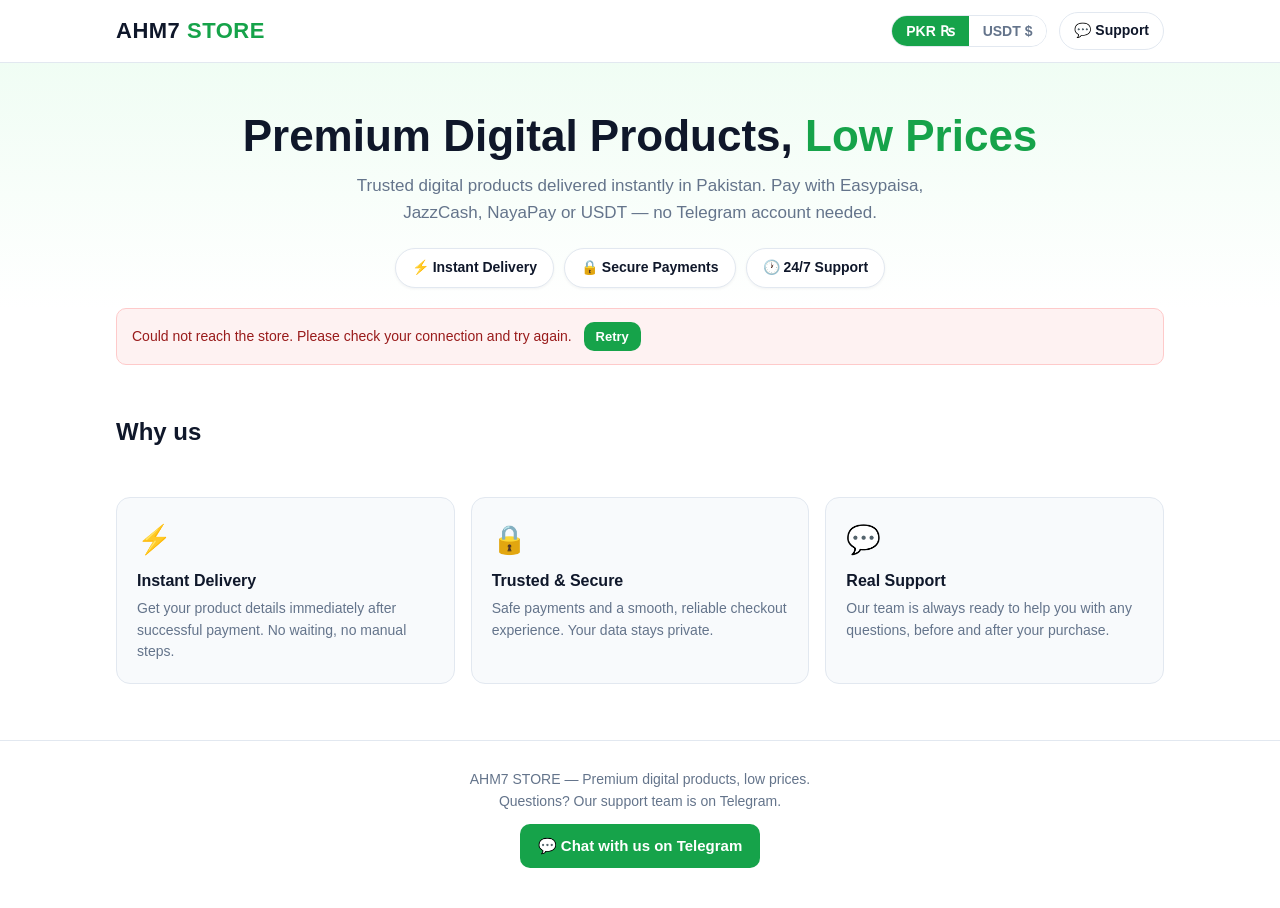
<file: store/index.html>
<!DOCTYPE html>
<html lang="en">
<head>
<meta charset="UTF-8">
<meta name="viewport" content="width=device-width, initial-scale=1.0">
<title>AHM7 STORE — Premium Digital Products, Low Prices</title>
<meta name="description" content="Premium digital products at low prices. Pay with Easypaisa, JazzCash, NayaPay or USDT. Instant delivery, no Telegram needed.">
<style>
/* ===================== Base ===================== */
* { box-sizing: border-box; margin: 0; padding: 0; }
:root {
  --green: #16a34a;
  --green-dark: #15803d;
  --green-soft: #f0fdf4;
  --ink: #0f172a;
  --muted: #64748b;
  --line: #e2e8f0;
  --bg: #ffffff;
  --bg-soft: #f8fafc;
  --red: #dc2626;
  --amber: #b45309;
  --radius: 14px;
}
body {
  font-family: -apple-system, BlinkMacSystemFont, "Segoe UI", Roboto, Helvetica, Arial, sans-serif;
  color: var(--ink);
  background: var(--bg);
  line-height: 1.55;
}
a { color: var(--green); text-decoration: none; }
button { font-family: inherit; cursor: pointer; }
input, select { font-family: inherit; }
.container { max-width: 1080px; margin: 0 auto; padding: 0 16px; }
.hidden { display: none !important; }

/* ===================== Header ===================== */
header {
  position: sticky; top: 0; z-index: 50;
  background: rgba(255,255,255,.97);
  border-bottom: 1px solid var(--line);
}
.header-inner {
  max-width: 1080px; margin: 0 auto; padding: 12px 16px;
  display: flex; align-items: center; gap: 12px; flex-wrap: wrap;
}
.logo { font-size: 22px; font-weight: 800; letter-spacing: .5px; color: var(--ink); }
.logo span { color: var(--green); }
.header-spacer { flex: 1; }
.support-link {
  font-size: 14px; font-weight: 600; color: var(--ink);
  border: 1px solid var(--line); border-radius: 999px; padding: 7px 14px;
  background: #fff;
}
.support-link:hover { border-color: var(--green); color: var(--green); }

/* Currency toggle */
.currency-toggle { display: flex; border: 1px solid var(--line); border-radius: 999px; overflow: hidden; }
.currency-toggle button {
  border: 0; background: #fff; padding: 7px 14px; font-size: 14px; font-weight: 700; color: var(--muted);
}
.currency-toggle button.active { background: var(--green); color: #fff; }

/* ===================== Hero ===================== */
.hero { text-align: center; padding: 48px 16px 20px; background: linear-gradient(180deg, var(--green-soft), #fff); }
.hero h1 { font-size: clamp(28px, 5vw, 44px); line-height: 1.15; font-weight: 800; }
.hero h1 span { color: var(--green); }
.hero p { color: var(--muted); font-size: 17px; max-width: 620px; margin: 12px auto 0; }
.badges { display: flex; gap: 10px; justify-content: center; flex-wrap: wrap; margin-top: 22px; }
.badge {
  background: #fff; border: 1px solid var(--line); border-radius: 999px;
  padding: 8px 16px; font-size: 14px; font-weight: 600;
  box-shadow: 0 1px 3px rgba(15,23,42,.05);
}

/* ===================== Sections ===================== */
section.block { padding: 34px 0 8px; }
section.block h2 { font-size: 24px; font-weight: 800; }
.section-sub { color: var(--muted); margin: 4px 0 18px; }

/* ===================== Product cards (Popular) ===================== */
.cards { display: grid; grid-template-columns: repeat(auto-fill, minmax(240px, 1fr)); gap: 16px; }
.card {
  border: 1px solid var(--line); border-radius: var(--radius); overflow: hidden;
  background: #fff; display: flex; flex-direction: column;
  box-shadow: 0 1px 4px rgba(15,23,42,.05);
  transition: transform .12s ease, box-shadow .12s ease;
}
.card:hover { transform: translateY(-2px); box-shadow: 0 6px 18px rgba(15,23,42,.09); }
.card-tile {
  height: 120px; display: flex; align-items: center; justify-content: center;
  font-size: 44px; font-weight: 800; color: rgba(255,255,255,.95); letter-spacing: 1px;
}
.card-body { padding: 14px; display: flex; flex-direction: column; gap: 6px; flex: 1; }
.card-cat {
  font-size: 11px; font-weight: 700; text-transform: uppercase; letter-spacing: .6px;
  color: var(--green); background: var(--green-soft);
  align-self: flex-start; padding: 3px 8px; border-radius: 999px;
}
.card-name { font-size: 16px; font-weight: 700; line-height: 1.3; }
.card-desc { font-size: 13px; color: var(--muted); flex: 1;
  display: -webkit-box; -webkit-line-clamp: 2; -webkit-box-orient: vertical; overflow: hidden; }
.card-foot { display: flex; align-items: center; justify-content: space-between; gap: 8px; margin-top: 6px; }
.price { font-size: 18px; font-weight: 800; }
.price .old { font-size: 13px; font-weight: 500; color: var(--muted); text-decoration: line-through; margin-right: 6px; }
.discount-tag {
  font-size: 11px; font-weight: 700; color: var(--red);
  background: #fef2f2; border: 1px solid #fecaca; border-radius: 999px; padding: 2px 7px;
}

/* Buttons */
.btn {
  border: 0; border-radius: 10px; padding: 10px 18px; font-size: 15px; font-weight: 700;
  background: var(--green); color: #fff;
}
.btn:hover { background: var(--green-dark); }
.btn:disabled { background: #cbd5e1; cursor: not-allowed; }
.btn-ghost { background: #fff; color: var(--ink); border: 1px solid var(--line); }
.btn-ghost:hover { border-color: var(--green); color: var(--green); }
.btn-block { width: 100%; }
.btn-small { padding: 7px 12px; font-size: 13px; }

/* ===================== All products list ===================== */
.toolbar { display: flex; gap: 10px; flex-wrap: wrap; margin-bottom: 14px; }
.search-box {
  flex: 1; min-width: 200px; padding: 10px 14px; font-size: 15px;
  border: 1px solid var(--line); border-radius: 10px; outline: none;
}
.search-box:focus { border-color: var(--green); }
.chips { display: flex; gap: 8px; flex-wrap: wrap; margin-bottom: 16px; }
.chip {
  border: 1px solid var(--line); background: #fff; border-radius: 999px;
  padding: 6px 14px; font-size: 13px; font-weight: 600; color: var(--muted);
}
.chip.active { background: var(--ink); color: #fff; border-color: var(--ink); }
.list { display: flex; flex-direction: column; gap: 10px; }
.list-row {
  display: flex; align-items: center; gap: 14px;
  border: 1px solid var(--line); border-radius: var(--radius); padding: 12px 14px; background: #fff;
}
.list-tile {
  width: 56px; height: 56px; border-radius: 12px; flex-shrink: 0;
  display: flex; align-items: center; justify-content: center;
  font-size: 20px; font-weight: 800; color: rgba(255,255,255,.95);
}
.list-info { flex: 1; min-width: 0; }
.list-name { font-weight: 700; font-size: 15px; }
.list-desc { font-size: 13px; color: var(--muted); white-space: nowrap; overflow: hidden; text-overflow: ellipsis; }
.list-cat { font-size: 11px; font-weight: 700; text-transform: uppercase; letter-spacing: .5px; color: var(--green); }
.list-price { text-align: right; flex-shrink: 0; }
.out-tag { font-size: 12px; font-weight: 700; color: var(--red); }

/* ===================== Why us ===================== */
.why-grid { display: grid; grid-template-columns: repeat(auto-fit, minmax(220px, 1fr)); gap: 16px; }
.why-card { background: var(--bg-soft); border: 1px solid var(--line); border-radius: var(--radius); padding: 20px; }
.why-card .why-icon { font-size: 28px; margin-bottom: 8px; }
.why-card h3 { font-size: 16px; margin-bottom: 4px; }
.why-card p { font-size: 14px; color: var(--muted); }

/* ===================== Footer ===================== */
footer { margin-top: 48px; border-top: 1px solid var(--line); padding: 28px 0 40px; text-align: center; color: var(--muted); font-size: 14px; }
footer .btn { display: inline-block; margin-top: 12px; }

/* ===================== Checkout / pay / delivered views ===================== */
.view { padding: 28px 0 40px; }
.panel { max-width: 620px; margin: 0 auto; background: #fff; border: 1px solid var(--line); border-radius: var(--radius); padding: 22px; box-shadow: 0 2px 10px rgba(15,23,42,.05); }
.panel h2 { font-size: 22px; margin-bottom: 4px; }
.panel .sub { color: var(--muted); font-size: 14px; margin-bottom: 16px; }
.back-link { display: inline-block; margin-bottom: 14px; font-size: 14px; font-weight: 600; color: var(--muted); cursor: pointer; background: none; border: 0; padding: 0; }
.back-link:hover { color: var(--green); }
.field { margin-bottom: 14px; }
.field label { display: block; font-size: 13px; font-weight: 700; margin-bottom: 5px; }
.field input[type="email"], .field input[type="text"] {
  width: 100%; padding: 11px 13px; font-size: 15px; border: 1px solid var(--line); border-radius: 10px; outline: none;
}
.field input:focus { border-color: var(--green); }
.field .hint { font-size: 12px; color: var(--muted); margin-top: 4px; }
.field .error { font-size: 12px; color: var(--red); margin-top: 4px; }

/* Quantity stepper */
.qty-row { display: flex; align-items: center; gap: 10px; }
.qty-btn {
  width: 38px; height: 38px; border: 1px solid var(--line); border-radius: 10px;
  background: #fff; font-size: 18px; font-weight: 700;
}
.qty-btn:disabled { color: #cbd5e1; cursor: not-allowed; }
.qty-num { min-width: 40px; text-align: center; font-size: 17px; font-weight: 700; }
.tier-hint { font-size: 13px; color: var(--green); font-weight: 600; margin-top: 6px; }

/* Terms box */
.terms-box {
  border: 1px solid var(--line); border-radius: 10px; background: var(--bg-soft);
  padding: 12px 14px; font-size: 13px; color: var(--muted);
  max-height: 150px; overflow-y: auto; white-space: pre-wrap; margin-bottom: 8px;
}
.terms-check { display: flex; gap: 8px; align-items: flex-start; font-size: 14px; font-weight: 600; }
.terms-check input { margin-top: 3px; }

/* Payment method picker */
.method-list { display: flex; flex-direction: column; gap: 8px; }
.method-option {
  display: flex; align-items: center; gap: 10px;
  border: 1px solid var(--line); border-radius: 10px; padding: 12px 14px; cursor: pointer;
}
.method-option.selected { border-color: var(--green); background: var(--green-soft); }
.method-option input { accent-color: var(--green); }
.method-name { font-weight: 700; font-size: 15px; }
.method-type { font-size: 12px; color: var(--muted); }

/* Pay screen */
.total-big { text-align: center; padding: 18px 0 6px; }
.total-big .label { font-size: 13px; color: var(--muted); font-weight: 700; text-transform: uppercase; letter-spacing: .5px; }
.total-big .amount { font-size: 38px; font-weight: 800; }
.total-big .method-line { font-size: 14px; color: var(--muted); margin-top: 2px; }
.countdown { text-align: center; font-size: 15px; font-weight: 700; color: var(--amber); margin: 6px 0 14px; }
.pay-details {
  border: 1px dashed var(--line); border-radius: 10px; background: var(--bg-soft);
  padding: 14px; font-size: 14px; white-space: pre-wrap; margin-bottom: 12px;
}
.copy-row {
  display: flex; align-items: center; justify-content: space-between; gap: 10px;
  border: 1px solid var(--line); border-radius: 10px; padding: 10px 12px; margin-bottom: 8px; background: #fff;
}
.copy-row .copy-label { font-size: 12px; color: var(--muted); font-weight: 700; text-transform: uppercase; letter-spacing: .4px; }
.copy-row .copy-value { font-size: 15px; font-weight: 700; word-break: break-all; }
.status-line { text-align: center; font-size: 14px; color: var(--muted); margin: 12px 0; }
.status-line b { color: var(--ink); }
.divider { text-align: center; color: var(--muted); font-size: 13px; margin: 16px 0 10px; }

/* Credentials */
.cred-box {
  border: 1px solid var(--line); border-radius: 10px; padding: 12px; margin-bottom: 10px;
  display: flex; align-items: flex-start; gap: 10px; background: var(--bg-soft);
}
.cred-text { flex: 1; font-family: ui-monospace, Menlo, Consolas, monospace; font-size: 13px; white-space: pre-wrap; word-break: break-all; }
.order-id-line { font-size: 13px; color: var(--muted); text-align: center; margin-top: 14px; }

/* Notices */
.notice { border-radius: 10px; padding: 13px 15px; font-size: 14px; margin-bottom: 14px; }
.notice.error { background: #fef2f2; border: 1px solid #fecaca; color: #991b1b; }
.notice.info { background: #eff6ff; border: 1px solid #bfdbfe; color: #1e40af; }
.notice.success { background: var(--green-soft); border: 1px solid #bbf7d0; color: #166534; }
.loading { text-align: center; color: var(--muted); padding: 40px 0; font-size: 15px; }
.empty { text-align: center; color: var(--muted); padding: 30px 0; }
@media (max-width: 560px) {
  .list-desc { display: none; }
  .list-row { flex-wrap: wrap; }
  .list-price { text-align: left; }
}
</style>
</head>
<body>

<!-- ===================== Header ===================== -->
<header>
  <div class="header-inner">
    <div class="logo">AHM7 <span>STORE</span></div>
    <div class="header-spacer"></div>
    <div class="currency-toggle" role="group" aria-label="Currency">
      <button type="button" id="curPkr" class="active" onclick="setCurrency('pkr')">PKR ₨</button>
      <button type="button" id="curUsdt" onclick="setCurrency('usdt')">USDT $</button>
    </div>
    <a class="support-link" href="https://t.me/ahm7storebot" target="_blank" rel="noopener">💬 Support</a>
  </div>
</header>

<!-- ===================== BROWSE VIEW ===================== -->
<main id="view-browse">
  <!-- Hero -->
  <div class="hero">
    <h1>Premium Digital Products, <span>Low Prices</span></h1>
    <p>Trusted digital products delivered instantly in Pakistan. Pay with Easypaisa, JazzCash, NayaPay or USDT — no Telegram account needed.</p>
    <div class="badges">
      <span class="badge">⚡ Instant Delivery</span>
      <span class="badge">🔒 Secure Payments</span>
      <span class="badge">🕐 24/7 Support</span>
    </div>
  </div>

  <div class="container">
    <!-- Loading / error state for the product list -->
    <div id="productsLoading" class="loading">Loading products…</div>
    <div id="productsError" class="notice error hidden"></div>

    <!-- Popular products -->
    <section class="block hidden" id="popularSection">
      <h2>🔥 Popular Products</h2>
      <p class="section-sub">Our best-selling products at unbeatable prices.</p>
      <div class="cards" id="popularGrid"></div>
    </section>

    <!-- All products -->
    <section class="block hidden" id="allSection">
      <h2>All Products</h2>
      <p class="section-sub">Every product we sell — one click away.</p>
      <div class="toolbar">
        <input class="search-box" id="searchInput" type="text" placeholder="🔍 Search products…" oninput="renderAllProducts()">
      </div>
      <div class="chips" id="categoryChips"></div>
      <div class="list" id="allList"></div>
      <div id="noResults" class="empty hidden">No products match your search.</div>
    </section>

    <!-- Why us -->
    <section class="block">
      <h2>Why us</h2>
      <p class="section-sub">&nbsp;</p>
      <div class="why-grid">
        <div class="why-card">
          <div class="why-icon">⚡</div>
          <h3>Instant Delivery</h3>
          <p>Get your product details immediately after successful payment. No waiting, no manual steps.</p>
        </div>
        <div class="why-card">
          <div class="why-icon">🔒</div>
          <h3>Trusted &amp; Secure</h3>
          <p>Safe payments and a smooth, reliable checkout experience. Your data stays private.</p>
        </div>
        <div class="why-card">
          <div class="why-icon">💬</div>
          <h3>Real Support</h3>
          <p>Our team is always ready to help you with any questions, before and after your purchase.</p>
        </div>
      </div>
    </section>
  </div>

  <footer>
    <div class="container">
      <p>AHM7 STORE — Premium digital products, low prices.</p>
      <p>Questions? Our support team is on Telegram.</p>
      <a class="btn" href="https://t.me/ahm7storebot" target="_blank" rel="noopener">💬 Chat with us on Telegram</a>
    </div>
  </footer>
</main>

<!-- ===================== CHECKOUT VIEW ===================== -->
<main id="view-checkout" class="view hidden">
  <div class="container">
    <div class="panel">
      <button type="button" class="back-link" onclick="goBrowse()">← Back to products</button>
      <h2>Checkout</h2>
      <p class="sub" id="checkoutProductName"></p>

      <div id="checkoutError" class="notice error hidden"></div>

      <div class="field">
        <label>Quantity</label>
        <div class="qty-row">
          <button type="button" class="qty-btn" id="qtyMinus" onclick="changeQty(-1)">−</button>
          <span class="qty-num" id="qtyNum">1</span>
          <button type="button" class="qty-btn" id="qtyPlus" onclick="changeQty(1)">+</button>
          <span id="qtyStockHint" class="hint"></span>
        </div>
        <div class="tier-hint" id="tierHint"></div>
      </div>

      <div class="field">
        <label for="emailInput">Your email</label>
        <input type="email" id="emailInput" placeholder="you@example.com" autocomplete="email">
        <div class="hint">Your product will be delivered on this page and also emailed to you.</div>
        <div class="error hidden" id="emailError">Please enter a valid email address.</div>
      </div>

      <div class="field hidden" id="termsField">
        <label>Product terms &amp; conditions</label>
        <div class="terms-box" id="termsBox"></div>
        <label class="terms-check"><input type="checkbox" id="termsCheck"> I agree to the terms &amp; conditions above</label>
        <div class="error hidden" id="termsError">Please tick the box to agree to the product terms.</div>
      </div>

      <div class="field">
        <label>Payment method</label>
        <div id="methodsLoading" class="loading" style="padding:16px 0;">Loading payment methods…</div>
        <div id="methodsError" class="notice error hidden"></div>
        <div class="method-list" id="methodList"></div>
      </div>

      <div class="field">
        <div style="display:flex;justify-content:space-between;align-items:center;">
          <span style="font-weight:700;">Estimated total</span>
          <span style="font-size:20px;font-weight:800;" id="estimatedTotal">—</span>
        </div>
        <div class="hint">The exact total is confirmed on the next step — please pay exactly that amount.</div>
      </div>

      <button type="button" class="btn btn-block" id="confirmOrderBtn" onclick="createOrder()">Confirm Order</button>
    </div>
  </div>
</main>

<!-- ===================== PAY / WAITING VIEW ===================== -->
<main id="view-pay" class="view hidden">
  <div class="container">
    <div class="panel">
      <h2 id="payTitle">Complete your payment</h2>
      <p class="sub" id="paySubtitle"></p>

      <div id="payError" class="notice error hidden"></div>

      <div class="total-big">
        <div class="label">Pay exactly</div>
        <div class="amount" id="payTotal">—</div>
        <div class="method-line" id="payMethodLine"></div>
      </div>
      <div class="countdown hidden" id="countdown"></div>

      <div class="pay-details" id="payDetails"></div>
      <div id="payCopyFields"></div>

      <div class="status-line" id="payStatusLine">Waiting for your payment…</div>

      <button type="button" class="btn btn-block" id="paidBtn" onclick="markPaid()">✅ I Made Payment</button>

      <div class="divider">— or —</div>

      <div class="field">
        <label for="proofInput">📤 Upload payment screenshot</label>
        <input type="file" id="proofInput" accept="image/*" onchange="uploadProof(this)">
        <div class="hint">If the payment is not found automatically, upload a screenshot and the admin will approve it manually.</div>
      </div>

      <div id="proofNote" class="notice info hidden">Proof sent — the admin will review it, your product will appear here once approved.</div>

      <button type="button" class="btn btn-ghost btn-block" onclick="goBrowse()">Cancel — back to products</button>
      <p class="order-id-line" id="payOrderId"></p>
    </div>
  </div>
</main>

<!-- ===================== DELIVERED VIEW ===================== -->
<main id="view-delivered" class="view hidden">
  <div class="container">
    <div class="panel">
      <h2>🎉 Your product is ready!</h2>
      <p class="sub" id="deliveredSub"></p>

      <div id="deliveredInstructions" class="notice info hidden"></div>

      <div id="credentialsList"></div>

      <button type="button" class="btn btn-block" onclick="downloadCredentials()">⬇️ Download .txt</button>
      <p class="order-id-line" id="deliveredOrderId"></p>
      <p class="order-id-line" id="deliveredEmailNote"></p>
      <br>
      <button type="button" class="btn btn-ghost btn-block" onclick="goBrowse()">← Back to products</button>
    </div>
  </div>
</main>

<!-- ===================== FAILED VIEW (rejected / expired) ===================== -->
<main id="view-failed" class="view hidden">
  <div class="container">
    <div class="panel" style="text-align:center;">
      <h2 id="failedTitle">Order update</h2>
      <p class="sub" id="failedText" style="margin-top:10px;"></p>
      <a class="btn" href="https://t.me/ahm7storebot" target="_blank" rel="noopener" style="display:inline-block;margin-bottom:10px;">💬 Contact support</a><br>
      <button type="button" class="btn btn-ghost btn-block" onclick="goBrowse()">Browse products</button>
      <p class="order-id-line" id="failedOrderId"></p>
    </div>
  </div>
</main>

<script>
/* ============================================================
   AHM7 STORE — single-page web store
   Reads products live from the bot API (same MongoDB as the
   Telegram bot, so bot changes show here automatically).
   ============================================================ */

// ---- API base: change this one line if the API moves ----
const API_BASE = "https://api.ahm7.tech/v1";

// ---- State ----
let allProducts = [];       // raw products from GET /products (bundles already filtered out)
let methods = null;         // payment methods from GET /web/methods (loaded lazily)
let currency = "pkr";       // "pkr" | "usdt" — browsing currency, default PKR
let activeCategory = "All";
let checkoutProduct = null; // product object being bought
let checkoutQty = 1;
let selectedMethodId = null;
let currentOrder = null;    // order object from POST /web/orders
let pollTimer = null;       // 15s status poll
let countdownTimer = null;  // 1s countdown

/* ============================================================
   Small helpers
   ============================================================ */

// Escape text coming from the API before putting it in HTML.
function esc(s) {
  return String(s == null ? "" : s)
    .replace(/&/g, "&amp;").replace(/</g, "&lt;").replace(/>/g, "&gt;")
    .replace(/"/g, "&quot;").replace(/'/g, "&#39;");
}

// Format a price. PKR/INR are whole numbers: "₨1,234". USDT: "$1.23".
function fmtPrice(value, cur) {
  const n = Number(value || 0);
  if (cur === "pkr") return "₨" + Math.ceil(n).toLocaleString("en-US");
  if (cur === "inr") return "₹" + Math.ceil(n).toLocaleString("en-US");
  return "$" + n.toFixed(2);
}

// Price the buyer pays for a product in the browsing currency.
function payPrice(p, cur) {
  const ep = p.effectivePrices || p.prices || {};
  return Number(ep[cur] != null ? ep[cur] : (ep.usdt || 0));
}
// Struck-through original price (only meaningful when hasDiscount is true).
function origPrice(p, cur) {
  const op = p.originalPrices || {};
  return Number(op[cur] != null ? op[cur] : 0);
}

// Short initials for the gradient tile, e.g. "ChatGPT Plus" -> "CP".
function initials(name) {
  const words = String(name || "?").trim().split(/\s+/).filter(Boolean);
  const first = (words[0] || "?").charAt(0);
  const second = words.length > 1 ? words[1].charAt(0) : (words[0] || "").charAt(1) || "";
  return (first + second).toUpperCase();
}

// Deterministic gradient per product name (so the same product always looks the same).
const GRADIENTS = [
  "linear-gradient(135deg,#16a34a,#059669)", "linear-gradient(135deg,#2563eb,#7c3aed)",
  "linear-gradient(135deg,#db2777,#f59e0b)", "linear-gradient(135deg,#0891b2,#22c55e)",
  "linear-gradient(135deg,#ea580c,#dc2626)", "linear-gradient(135deg,#4f46e5,#06b6d4)",
  "linear-gradient(135deg,#65a30d,#14b8a6)", "linear-gradient(135deg,#be185d,#8b5cf6)"
];
function tileGradient(name) {
  let h = 0;
  for (const ch of String(name)) h = (h * 31 + ch.charCodeAt(0)) >>> 0;
  return GRADIENTS[h % GRADIENTS.length];
}

// Copy text to clipboard (with a fallback for older browsers).
async function copyText(text, btn) {
  try {
    await navigator.clipboard.writeText(text);
  } catch (e) {
    const ta = document.createElement("textarea");
    ta.value = text; document.body.appendChild(ta); ta.select();
    try { document.execCommand("copy"); } catch (e2) {}
    document.body.removeChild(ta);
  }
  if (btn) {
    const old = btn.textContent;
    btn.textContent = "Copied ✓";
    setTimeout(() => { btn.textContent = old; }, 1500);
  }
}

// Copy handler for buttons that carry their value in a data-value attribute
// (safer than inlining the value into an onclick string).
function copyFieldValue(btn) {
  copyText(btn.getAttribute("data-value") || "", btn);
}

// Turn an API error body into plain words for the buyer.
function friendlyError(err) {
  const code = String((err && err.error) || err || "").toLowerCase();
  const map = {
    out_of_stock: "This product is out of stock right now.",
    product_not_found: "This product is no longer available.",
    product_unavailable: "This product is not available right now.",
    method_not_found: "That payment method is not available. Please pick another one.",
    invalid_email: "Please check your email address.",
    email_required: "Please enter your email address.",
    quantity_invalid: "Please choose a quantity between 1 and 100.",
    terms_required: "Please tick the box to agree to the product terms.",
    order_not_found: "That order was not found. Please start a new order.",
    order_expired: "This payment window has expired.",
    order_already_paid: "This order was already paid.",
    too_many_requests: "Too many tries — please wait a moment and try again."
  };
  if (map[code]) return map[code];
  // Unknown error: show the server message if it looks human-readable, else a generic line.
  const raw = err && err.error ? String(err.error) : "";
  if (raw && raw.length < 140 && !/^\s*$/.test(raw)) return raw;
  return "Something went wrong. Please try again.";
}

// Generic JSON fetch with network-error handling. Returns {ok, status, data}.
async function apiFetch(path, options) {
  try {
    const res = await fetch(API_BASE + path, options);
    let data = null;
    try { data = await res.json(); } catch (e) { data = null; }
    return { ok: res.ok, status: res.status, data };
  } catch (e) {
    return { ok: false, status: 0, data: null, networkError: true };
  }
}

function showView(id) {
  ["view-browse", "view-checkout", "view-pay", "view-delivered", "view-failed"]
    .forEach(v => document.getElementById(v).classList.toggle("hidden", v !== id));
  window.scrollTo({ top: 0 });
}

function stopTimers() {
  if (pollTimer) { clearInterval(pollTimer); pollTimer = null; }
  if (countdownTimer) { clearInterval(countdownTimer); countdownTimer = null; }
}

function goBrowse() {
  stopTimers();
  currentOrder = null;
  showView("view-browse");
}

/* ============================================================
   Currency toggle
   ============================================================ */
function setCurrency(cur) {
  currency = cur;
  document.getElementById("curPkr").classList.toggle("active", cur === "pkr");
  document.getElementById("curUsdt").classList.toggle("active", cur === "usdt");
  renderPopular();
  renderAllProducts();
  if (checkoutProduct) updateCheckoutTotals();
}

/* ============================================================
   Load + render products  (GET /products?limit=100)
   ============================================================ */
async function loadProducts() {
  const loadingEl = document.getElementById("productsLoading");
  const errorEl = document.getElementById("productsError");
  loadingEl.classList.remove("hidden");
  errorEl.classList.add("hidden");
  document.getElementById("popularSection").classList.add("hidden");
  document.getElementById("allSection").classList.add("hidden");

  const r = await apiFetch("/products?limit=100");
  if (!r.ok || !r.data || r.data.ok !== true || !Array.isArray(r.data.products)) {
    loadingEl.classList.add("hidden");
    errorEl.classList.remove("hidden");
    errorEl.innerHTML = esc(r.networkError
      ? "Could not reach the store. Please check your connection and try again."
      : friendlyError(r.data)) +
      ' <button type="button" class="btn btn-small" style="margin-left:8px;" onclick="loadProducts()">Retry</button>';
    return;
  }

  // Bundles are sold only inside Telegram — hide them on the website.
  allProducts = r.data.products.filter(p => !p.isBundle);
  loadingEl.classList.add("hidden");
  document.getElementById("popularSection").classList.remove("hidden");
  document.getElementById("allSection").classList.remove("hidden");
  renderCategoryChips();
  renderPopular();
  renderAllProducts();
}

// "Popular" = in-stock products first, discounted ones first, up to 8.
// (The API has no popularity count, so this is a stable best-effort pick.)
function renderPopular() {
  const grid = document.getElementById("popularGrid");
  const popular = allProducts
    .filter(p => p.inStock)
    .sort((a, b) => (b.hasDiscount ? 1 : 0) - (a.hasDiscount ? 1 : 0))
    .slice(0, 8);
  grid.innerHTML = popular.map(p => productCardHtml(p)).join("") ||
    '<p class="empty">No products available right now.</p>';
}

function productCardHtml(p) {
  const price = payPrice(p, currency);
  const orig = origPrice(p, currency);
  const hasDisc = p.hasDiscount && orig > price;
  const pct = hasDisc ? Math.round((1 - price / orig) * 100) : 0;
  const kindLabel = p.discountKind === "flash" ? "Flash Deal" : (p.discountKind === "offer" ? "Offer" : "");
  const out = !p.inStock;
  return `
  <div class="card">
    <div class="card-tile" style="background:${tileGradient(p.name)}">${esc(initials(p.name))}</div>
    <div class="card-body">
      <span class="card-cat">${esc(p.category || "Product")}</span>
      <div class="card-name">${esc(p.name)}</div>
      <div class="card-desc">${esc(p.description || "")}</div>
      <div class="card-foot">
        <span class="price">${hasDisc ? `<span class="old">${fmtPrice(orig, currency)}</span>` : ""}${fmtPrice(price, currency)}
          ${hasDisc ? `<span class="discount-tag">−${pct}%${kindLabel ? " • " + kindLabel : ""}</span>` : ""}</span>
      </div>
      <button type="button" class="btn btn-block" ${out ? "disabled" : ""}
        onclick="startCheckout('${esc(p.id)}')">${out ? "Out of stock" : "Buy Now"}</button>
    </div>
  </div>`;
}

function renderCategoryChips() {
  const cats = ["All"];
  allProducts.forEach(p => {
    const c = (p.category || "Other").trim();
    if (c && !cats.includes(c)) cats.push(c);
  });
  document.getElementById("categoryChips").innerHTML = cats.map(c =>
    `<button type="button" class="chip ${c === activeCategory ? "active" : ""}"
      onclick="setCategory('${esc(c)}')">${esc(c)}</button>`).join("");
}

function setCategory(c) {
  activeCategory = c;
  renderCategoryChips();
  renderAllProducts();
}

function renderAllProducts() {
  const q = (document.getElementById("searchInput").value || "").trim().toLowerCase();
  const list = document.getElementById("allList");
  const filtered = allProducts.filter(p => {
    if (activeCategory !== "All" && (p.category || "Other").trim() !== activeCategory) return false;
    if (q && !(String(p.name).toLowerCase().includes(q) || String(p.description || "").toLowerCase().includes(q))) return false;
    return true;
  });
  document.getElementById("noResults").classList.toggle("hidden", filtered.length > 0);
  list.innerHTML = filtered.map(p => {
    const price = payPrice(p, currency);
    const orig = origPrice(p, currency);
    const hasDisc = p.hasDiscount && orig > price;
    const kindLabel = p.discountKind === "flash" ? "Flash Deal" : (p.discountKind === "offer" ? "Offer" : "");
    const out = !p.inStock;
    return `
    <div class="list-row">
      <div class="list-tile" style="background:${tileGradient(p.name)}">${esc(initials(p.name))}</div>
      <div class="list-info">
        <div class="list-cat">${esc(p.category || "Product")}${hasDisc && kindLabel ? " • " + kindLabel : ""}</div>
        <div class="list-name">${esc(p.name)}</div>
        <div class="list-desc">${esc(p.description || "")}</div>
      </div>
      <div class="list-price">
        <div class="price">${hasDisc ? `<span class="old">${fmtPrice(orig, currency)}</span>` : ""}${fmtPrice(price, currency)}</div>
        ${out ? `<div class="out-tag">Out of stock</div>` : ""}
      </div>
      <button type="button" class="btn" ${out ? "disabled" : ""} onclick="startCheckout('${esc(p.id)}')">${out ? "Out of stock" : "Buy"}</button>
    </div>`;
  }).join("");
}

/* ============================================================
   Checkout  (product -> quantity -> email -> terms -> method)
   ============================================================ */

// Which currency an order is charged in, based on the payment method.
// PKR/INR methods charge in that currency; USDT/Binance/Bybit all charge USDT.
function methodCurrency(m) {
  const t = String(m.paymentType || "").toLowerCase();
  if (t === "pkr") return "pkr";
  if (t === "inr") return "inr";
  return "usdt";
}

// Max quantity a buyer can pick: 1–100, and never more than the stock on hand.
// (Unlimited products have stock 0 but inStock true, so they allow up to 100.)
function maxQtyFor(p) {
  const stock = Number(p.stock || 0);
  if (stock > 0) return Math.min(100, stock);
  return 100;
}

// Unit price for a bulk tier in the given currency.
// Tier unitPrice is a direct USDT price when present (> 0); otherwise the
// percent discount applies to the product's effective price.
function tierUnitPrice(p, tier, cur) {
  const usdtUnit = tier.unitPrice > 0
    ? Number(tier.unitPrice)
    : payPrice(p, "usdt") * (1 - Number(tier.percent || 0) / 100);
  if (cur === "usdt") return usdtUnit;
  const usdtBase = payPrice(p, "usdt");
  if (usdtBase > 0) return Math.ceil(usdtUnit * payPrice(p, cur) / usdtBase);
  return usdtUnit;
}

// Estimated total for the current checkout (bulk tier applied).
// The EXACT total comes from POST /web/orders and is shown on the pay screen.
function estimateTotal(p, qty, cur) {
  let unit = payPrice(p, cur);
  const tiers = (p.bulkTiers || []).slice().sort((a, b) => b.minQty - a.minQty);
  for (const t of tiers) {
    if (qty >= Number(t.minQty)) { unit = tierUnitPrice(p, t, cur); break; }
  }
  return { unit, total: unit * qty };
}

function startCheckout(productId) {
  const p = allProducts.find(x => String(x.id) === String(productId));
  if (!p) return;
  if (!p.inStock) { alert("This product is out of stock right now."); return; }
  stopTimers();
  checkoutProduct = p;
  checkoutQty = 1;
  selectedMethodId = null;
  document.getElementById("checkoutProductName").textContent = p.name;
  document.getElementById("checkoutError").classList.add("hidden");
  document.getElementById("emailError").classList.add("hidden");
  document.getElementById("termsError").classList.add("hidden");

  // Quantity stepper
  updateQtyUI();

  // Terms: only shown when the product actually has terms.
  const hasTerms = Boolean((p.termsAndConditions || "").trim());
  document.getElementById("termsField").classList.toggle("hidden", !hasTerms);
  if (hasTerms) {
    document.getElementById("termsBox").textContent = p.termsAndConditions;
    document.getElementById("termsCheck").checked = false;
  }

  showView("view-checkout");
  loadMethods();
  updateCheckoutTotals();
}

function updateQtyUI() {
  const p = checkoutProduct;
  const max = maxQtyFor(p);
  document.getElementById("qtyNum").textContent = checkoutQty;
  document.getElementById("qtyMinus").disabled = checkoutQty <= 1;
  document.getElementById("qtyPlus").disabled = checkoutQty >= max;
  const stock = Number(p.stock || 0);
  document.getElementById("qtyStockHint").textContent =
    (stock > 0 && stock <= 10) ? `Only ${stock} left in stock` : "";
  // Bulk tier hints, e.g. "Buy 3+ → ₨450 each"
  const tiers = (p.bulkTiers || []).slice().sort((a, b) => a.minQty - b.minQty);
  const cur = selectedMethod ? methodCurrency(selectedMethod) : currency;
  document.getElementById("tierHint").textContent = tiers.length
    ? tiers.map(t => `Buy ${t.minQty}+ → ${fmtPrice(tierUnitPrice(p, t, cur), cur)} each`).join("  •  ")
    : "";
}

function changeQty(d) {
  const max = maxQtyFor(checkoutProduct);
  checkoutQty = Math.min(max, Math.max(1, checkoutQty + d));
  updateQtyUI();
  updateCheckoutTotals();
}

function selectedMethod() {
  return (methods || []).find(m => String(m.id) === String(selectedMethodId)) || null;
}

function updateCheckoutTotals() {
  if (!checkoutProduct) return;
  const m = selectedMethod();
  const cur = m ? methodCurrency(m) : currency;
  const est = estimateTotal(checkoutProduct, checkoutQty, cur);
  document.getElementById("estimatedTotal").textContent = fmtPrice(est.total, cur);
  updateQtyUI();
}

/* ---- Payment methods: GET /web/methods ---- */
async function loadMethods() {
  const listEl = document.getElementById("methodList");
  const errEl = document.getElementById("methodsError");
  const loadEl = document.getElementById("methodsLoading");
  errEl.classList.add("hidden");
  if (methods) { renderMethods(); return; }
  listEl.innerHTML = "";
  loadEl.classList.remove("hidden");
  const r = await apiFetch("/web/methods");
  loadEl.classList.add("hidden");
  if (!r.ok || !r.data || r.data.ok !== true || !Array.isArray(r.data.methods)) {
    errEl.classList.remove("hidden");
    errEl.innerHTML = esc(r.networkError
      ? "Could not load payment methods. Please check your connection."
      : friendlyError(r.data)) +
      ' <button type="button" class="btn btn-small" style="margin-left:8px;" onclick="loadMethods()">Retry</button>';
    return;
  }
  methods = r.data.methods;
  renderMethods();
}

function renderMethods() {
  const listEl = document.getElementById("methodList");
  if (!methods.length) {
    listEl.innerHTML = '<p class="empty">No payment methods available right now. Please try again later.</p>';
    return;
  }
  listEl.innerHTML = methods.map(m => `
    <label class="method-option ${String(m.id) === String(selectedMethodId) ? "selected" : ""}">
      <input type="radio" name="payMethod" value="${esc(m.id)}"
        ${String(m.id) === String(selectedMethodId) ? "checked" : ""}
        onchange="selectMethod('${esc(m.id)}')">
      <span>
        <span class="method-name">${esc(m.name)}</span><br>
        <span class="method-type">${esc(m.paymentType || "")}${m.verificationMode === "manual" ? " • manual approval" : " • automatic"}</span>
      </span>
    </label>`).join("");
}

function selectMethod(id) {
  selectedMethodId = id;
  renderMethods();
  updateCheckoutTotals();
}

/* ---- Create the order: POST /web/orders ---- */
function validEmail(v) {
  return /^[^\s@]+@[^\s@]+\.[^\s@]{2,}$/.test(String(v || "").trim());
}

async function createOrder() {
  const errEl = document.getElementById("checkoutError");
  errEl.classList.add("hidden");
  const email = document.getElementById("emailInput").value.trim();
  const emailErr = document.getElementById("emailError");
  const termsErr = document.getElementById("termsError");

  if (!validEmail(email)) { emailErr.classList.remove("hidden"); return; }
  emailErr.classList.add("hidden");

  const hasTerms = Boolean((checkoutProduct.termsAndConditions || "").trim());
  const agreed = hasTerms ? document.getElementById("termsCheck").checked : false;
  if (hasTerms && !agreed) { termsErr.classList.remove("hidden"); return; }
  termsErr.classList.add("hidden");

  if (!selectedMethodId) {
    errEl.textContent = "Please choose a payment method.";
    errEl.classList.remove("hidden");
    return;
  }

  const btn = document.getElementById("confirmOrderBtn");
  btn.disabled = true;
  btn.textContent = "Creating order…";

  const r = await apiFetch("/web/orders", {
    method: "POST",
    headers: { "Content-Type": "application/json" },
    body: JSON.stringify({
      productId: checkoutProduct.id,
      quantity: checkoutQty,
      methodId: selectedMethodId,
      email: email,
      agreedTerms: agreed
    })
  });

  btn.disabled = false;
  btn.textContent = "Confirm Order";

  if (!r.ok || !r.data || r.data.ok !== true || !r.data.order) {
    errEl.textContent = r.networkError
      ? "Could not reach the store. Please check your connection and try again."
      : friendlyError(r.data);
    errEl.classList.remove("hidden");
    return;
  }

  currentOrder = r.data.order;
  showPayScreen();
}

/* ============================================================
   Pay screen  (GET /web/orders/:id polling every 15s)
   ============================================================ */
function showPayScreen() {
  const o = currentOrder;
  document.getElementById("payTitle").textContent = "Complete your payment";
  document.getElementById("paySubtitle").textContent =
    `${o.productName} × ${o.quantity}` + (o.freeQuantity > 0 ? `  (+ ${o.freeQuantity} free)` : "");
  document.getElementById("payTotal").textContent = fmtPrice(o.total, o.currency);
  document.getElementById("payMethodLine").textContent =
    `Pay with ${o.paymentMethod} • ${o.verificationMode === "manual" ? "manual approval" : "automatic verification"}`;
  document.getElementById("payOrderId").textContent = "Order ID: " + o.orderId;
  document.getElementById("payError").classList.add("hidden");
  document.getElementById("proofNote").classList.add("hidden");
  document.getElementById("proofInput").value = "";
  document.getElementById("paidBtn").disabled = false;
  document.getElementById("paidBtn").textContent = "✅ I Made Payment";
  setStatusLine("Waiting for your payment…");

  // Payment details + copy rows from the order.
  const pd = o.payDetails || {};
  document.getElementById("payDetails").textContent = pd.details || "";
  document.getElementById("payDetails").classList.toggle("hidden", !pd.details);
  document.getElementById("payCopyFields").innerHTML = (pd.copyFields || []).map(f => `
    <div class="copy-row">
      <span><span class="copy-label">${esc(f.label)}</span><br><span class="copy-value">${esc(f.value)}</span></span>
      <button type="button" class="btn btn-ghost btn-small" data-value="${esc(f.value)}" onclick="copyFieldValue(this)">Copy</button>
    </div>`).join("");

  // 10-minute countdown for auto methods only (from expiresAt).
  const cdEl = document.getElementById("countdown");
  if (o.verificationMode !== "manual" && o.expiresAt) {
    cdEl.classList.remove("hidden");
    startCountdown(new Date(o.expiresAt).getTime());
  } else {
    cdEl.classList.add("hidden");
    if (countdownTimer) { clearInterval(countdownTimer); countdownTimer = null; }
  }

  showView("view-pay");
  startPolling();
}

function setStatusLine(html) {
  document.getElementById("payStatusLine").innerHTML = html;
}

function startCountdown(expiresMs) {
  if (countdownTimer) clearInterval(countdownTimer);
  const el = document.getElementById("countdown");
  function tick() {
    const left = Math.max(0, expiresMs - Date.now());
    const m = Math.floor(left / 60000);
    const s = Math.floor((left % 60000) / 1000);
    el.textContent = `⏳ Payment window: ${m}:${String(s).padStart(2, "0")} left`;
    if (left <= 0) clearInterval(countdownTimer);
  }
  tick();
  countdownTimer = setInterval(tick, 1000);
}

function startPolling() {
  if (pollTimer) clearInterval(pollTimer);
  pollTimer = setInterval(pollOrder, 15000);
}

async function pollOrder() {
  if (!currentOrder) return;
  const r = await apiFetch("/web/orders/" + encodeURIComponent(currentOrder.orderId));
  if (!r.ok || !r.data || r.data.ok !== true || !r.data.order) {
    // A failed poll is not fatal — keep waiting and retry on the next tick.
    // Only surface it if the order itself is gone.
    if (r.data && r.data.error === "order_not_found") {
      stopTimers();
      showFailed("Order not found", "That order was not found. Please start a new order.");
    }
    return;
  }
  currentOrder = r.data.order;
  handleOrderStatus(currentOrder);
}

function handleOrderStatus(o) {
  if (o.status === "approved") {
    stopTimers();
    showDelivered(o);
  } else if (o.status === "rejected") {
    stopTimers();
    showFailed("Payment rejected", "Rejected by admin — contact support and they will help you.");
  } else if (o.status === "expired") {
    stopTimers();
    showFailed("Payment window expired", "Payment window expired — start a new order.");
  } else if (o.status === "pending_review") {
    setStatusLine("<b>Proof received.</b> The admin is reviewing it — your product will appear here once approved.");
    document.getElementById("proofNote").classList.remove("hidden");
  } else {
    // pending_payment — keep waiting.
    setStatusLine("Waiting for your payment… We check automatically every few seconds.");
  }
}

/* ---- "I Made Payment": POST /web/orders/:id/paid ---- */
async function markPaid() {
  const btn = document.getElementById("paidBtn");
  btn.disabled = true;
  btn.textContent = "Checking…";
  setStatusLine("Checking your payment… please keep this page open.");
  const r = await apiFetch("/web/orders/" + encodeURIComponent(currentOrder.orderId) + "/paid", {
    method: "POST",
    headers: { "Content-Type": "application/json" },
    body: JSON.stringify({})
  });
  btn.disabled = false;
  btn.textContent = "✅ I Made Payment";
  if (!r.ok) {
    const errEl = document.getElementById("payError");
    errEl.textContent = r.networkError
      ? "Could not reach the store. Please check your connection and try again."
      : friendlyError(r.data);
    errEl.classList.remove("hidden");
    return;
  }
  if (r.data && r.data.status) {
    currentOrder.status = r.data.status;
    handleOrderStatus(currentOrder);
  }
  if (r.data && r.data.verified === false) {
    setStatusLine("Payment not found yet — keep waiting, we will keep checking automatically.");
  }
  // If verified, the next poll (or this status) will show the delivery.
  pollOrder();
}

/* ---- Proof upload: POST /web/orders/:id/proof ---- */
function uploadProof(input) {
  const file = input.files && input.files[0];
  if (!file) return;
  if (!file.type.startsWith("image/")) {
    const errEl = document.getElementById("payError");
    errEl.textContent = "Please choose an image file (screenshot of your payment).";
    errEl.classList.remove("hidden");
    input.value = "";
    return;
  }
  const reader = new FileReader();
  reader.onload = async () => {
    const errEl = document.getElementById("payError");
    errEl.classList.add("hidden");
    setStatusLine("Sending your screenshot…");
    const r = await apiFetch("/web/orders/" + encodeURIComponent(currentOrder.orderId) + "/proof", {
      method: "POST",
      headers: { "Content-Type": "application/json" },
      body: JSON.stringify({ image: reader.result })
    });
    if (!r.ok || !r.data || r.data.ok !== true) {
      errEl.textContent = r.networkError
        ? "Could not reach the store. Please check your connection and try again."
        : friendlyError(r.data);
      errEl.classList.remove("hidden");
      setStatusLine("Waiting for your payment…");
      return;
    }
    document.getElementById("proofNote").classList.remove("hidden");
    setStatusLine("<b>Proof sent — the admin will review it, your product will appear here once approved.</b>");
    pollOrder();
  };
  reader.readAsDataURL(file);
}

/* ============================================================
   Delivered + failed screens
   ============================================================ */
function showDelivered(o) {
  document.getElementById("deliveredSub").textContent =
    `${o.productName} × ${o.quantity} — thank you for your order!`;
  const insEl = document.getElementById("deliveredInstructions");
  if (o.instructions) {
    insEl.textContent = o.instructions;
    insEl.classList.remove("hidden");
  } else {
    insEl.classList.add("hidden");
  }
  const creds = o.credentials || [];
  document.getElementById("credentialsList").innerHTML = creds.length
    ? creds.map((c, i) => `
      <div class="cred-box">
        <div class="cred-text">${esc(c)}</div>
        <button type="button" class="btn btn-ghost btn-small" onclick="copyText(${JSON.stringify(String(c))}, this)">Copy</button>
      </div>`).join("")
    : '<p class="empty">Your product details will appear here in a moment — please refresh this page.</p>';
  document.getElementById("deliveredOrderId").textContent = "Order ID: " + o.orderId;
  document.getElementById("deliveredEmailNote").textContent =
    o.email ? `A copy was also emailed to ${o.email}.` : "";
  showView("view-delivered");
}

function downloadCredentials() {
  const o = currentOrder;
  if (!o || !(o.credentials || []).length) return;
  const text = `AHM7 STORE — Order ${o.orderId}\n${o.productName} x ${o.quantity}\n\n` +
    o.credentials.map((c, i) => `--- Credential ${i + 1} ---\n${c}`).join("\n\n");
  const blob = new Blob([text], { type: "text/plain" });
  const a = document.createElement("a");
  a.href = URL.createObjectURL(blob);
  a.download = o.orderId + ".txt";
  document.body.appendChild(a);
  a.click();
  document.body.removeChild(a);
  setTimeout(() => URL.revokeObjectURL(a.href), 1000);
}

function showFailed(title, text) {
  document.getElementById("failedTitle").textContent = title;
  document.getElementById("failedText").textContent = text;
  document.getElementById("failedOrderId").textContent =
    currentOrder ? "Order ID: " + currentOrder.orderId : "";
  showView("view-failed");
}

/* ============================================================
   Start
   ============================================================ */
document.addEventListener("DOMContentLoaded", loadProducts);
</script>
</body>
</html>
</file>
